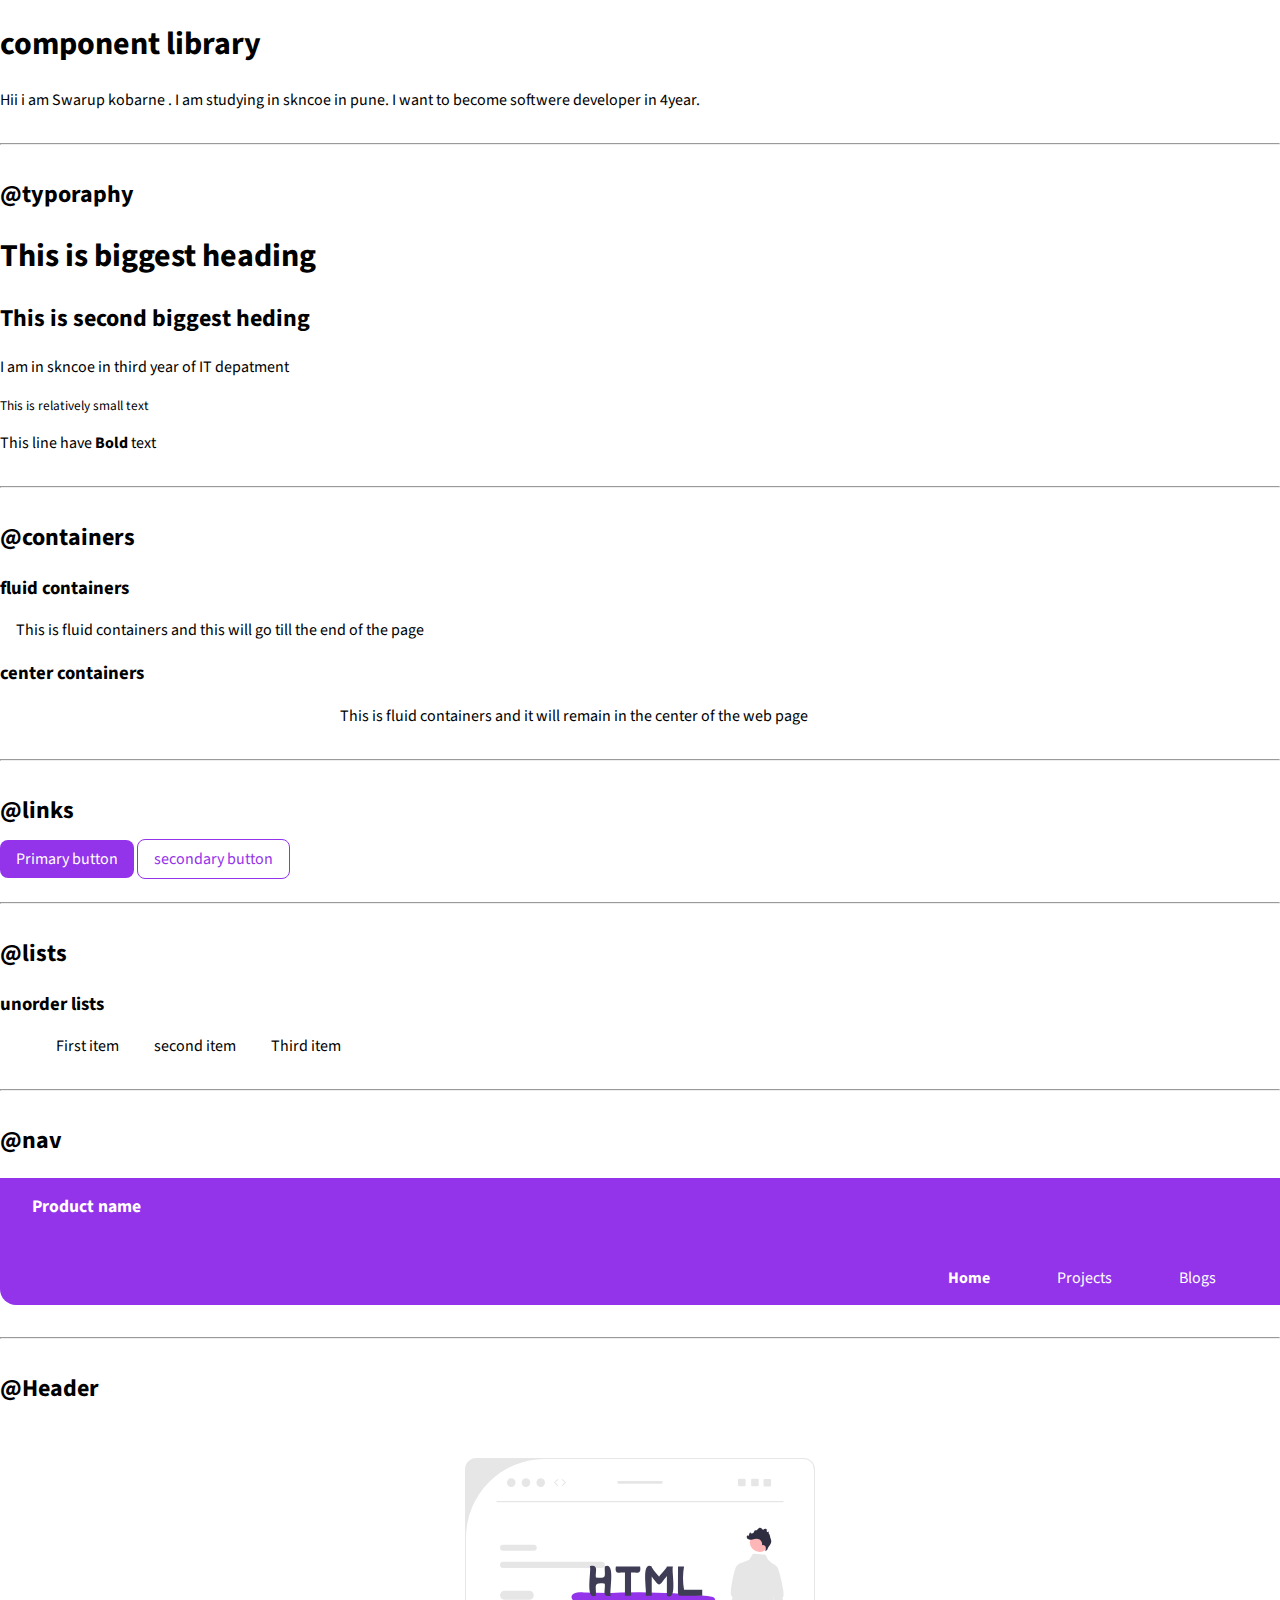
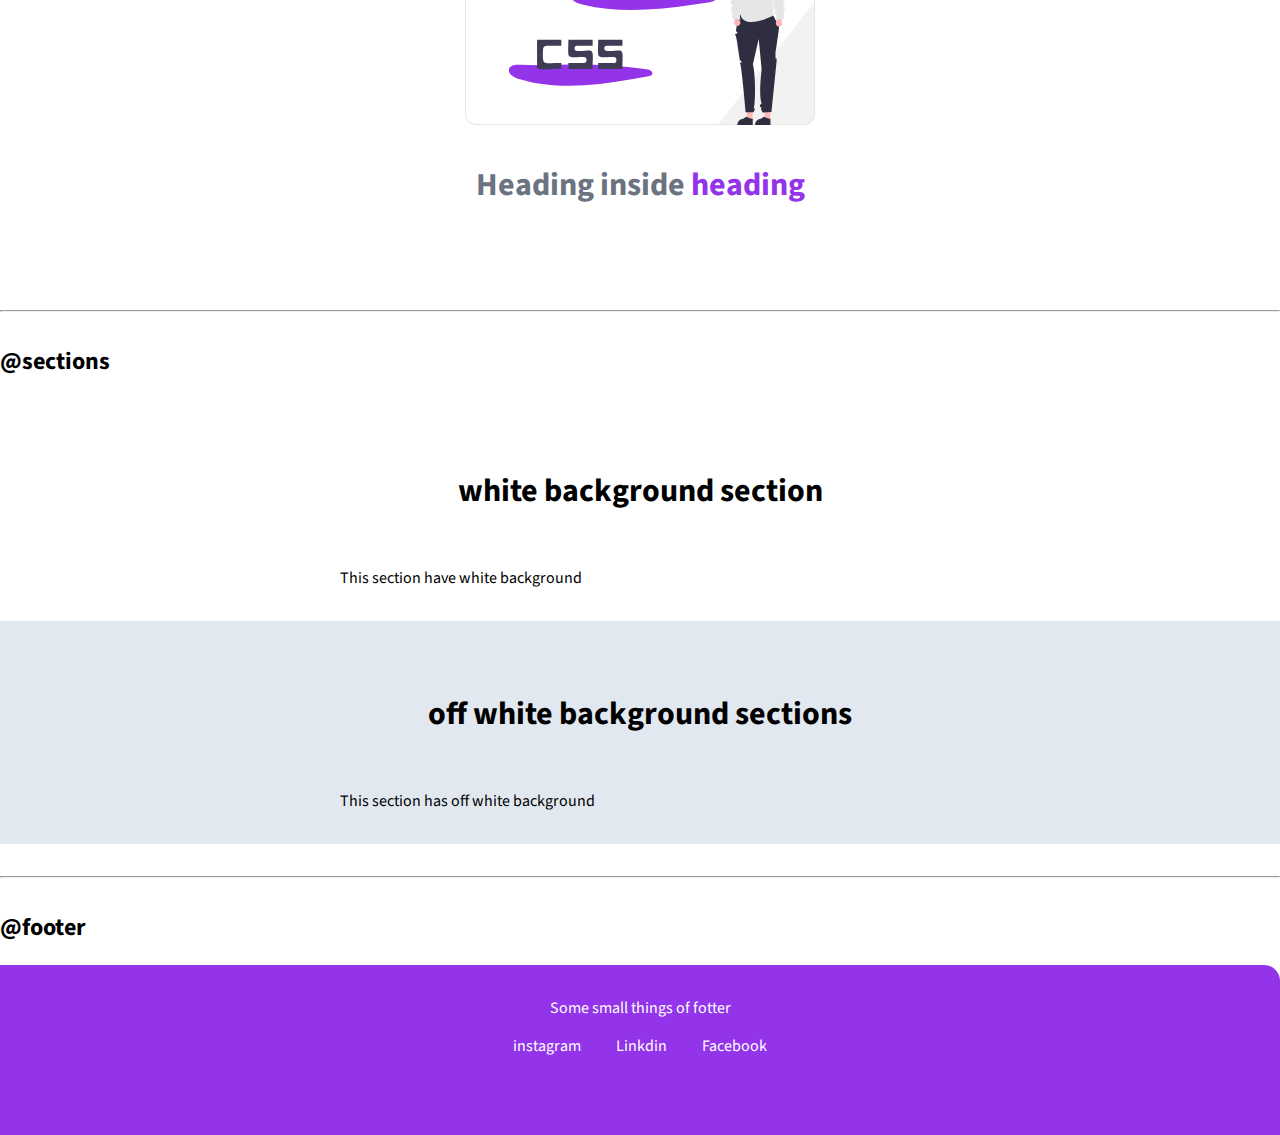
<file: index.html>
<!DOCTYPE html>
<html lang="en">
<head>
    <meta charset="UTF-8">
    <meta http-equiv="X-UA-Compatible" content="IE=edge">
    <meta name="viewport" content="width=device-width, initial-scale=1.0">
    <title>First web page</title>
    <link href="style.css" rel="stylesheet">
</head>
<body>
    <h1>component library</h1>

    <div class="something"> Hii i am Swarup kobarne . I am
        studying in skncoe in pune. I want to become softwere 
        developer in 4year.
    </div>

    <hr>
    <h2>@typoraphy</h2>
    <h1>This is biggest heading </h1>
    <h2>This is second biggest heding</h2>
    <p>I am in skncoe in third year of IT depatment</p>
    <small>This is relatively small text</small>
    <p>This line have <b>Bold </b> text</p>
    <hr>
    <h2>@containers</h2>
    <h3>fluid containers</h3>
    <div class="container container-fluid">This is fluid containers and this will go till the end of the page</div>
    <h3>center containers </h3>
    <div class="container container-center">This is fluid containers and it will remain in the center of the web page</div>
    <hr>
    <h2>@links</h2>
    <a class="link primary-link"href="/">Primary button</a>
    <a class="link secondary-link" href="/">secondary button</a>
    <hr>
    <h2>@lists</h2>
    <h3 >unorder lists</h3>
    <ul>
         <li class="list-non-bullet list-item-inline">First item</li>
         <li class="list-non-bullet list-item-inline">second item</li>
         <li class="list-non-bullet list-item-inline">Third item</li>

    </ul>
    <hr>
    <h2>@nav</h2>
    <nav class="navigation container">
    <div class="heading" >Product name</div>
    <ul class="nav-pills">
        <li class="list-item-inline"><a class="link link-active" href="/">Home</a></li>
        <li class="list-item-inline"><a class="link" href="/">Projects</a></li>
        <li class="list-item-inline"><a class="link" href="/">Blogs</a></li>
        
    </ul>
    </nav>
    <hr>
    <h2>@Header</h2>
    <header class="hero">
        <img class="hero-img" src="images/pyar.svg">
        <h1 class="hero-heading">Heading inside <span class="hero-inverted">heading</span></h1>
    </header>
    <hr>
    <h2>@sections</h2>
    <section class="section">
        <div class="container container-center">
            <h1> white background section</h1>
            <p>This section have white background</p>

        </div>
            
    </section>
    <section class="section ow">
        <div class="container container-center">
            <h1> off white background sections</h1>
            <p>This section has off white background </p>

        </div>
       
    </section>
    <hr>
    <h2>@footer</h2>
    <footer class="footer">
    <div class="footer-header">Some small things of fotter</div>

    <ul>
        <li class="list-non-bullet list-item-inline"><a class="link" href="/">instagram</a></li>
        <li class="list-non-bullet list-item-inline"><a class="link"href="/">Linkdin</a></li>
        <li class="list-non-bullet list-item-inline"><a class="link"href="/">Facebook</a></li>
    </ul>


    <div style="height:30px"></div>
    </footer> 
    
</body>
</html>
</file>
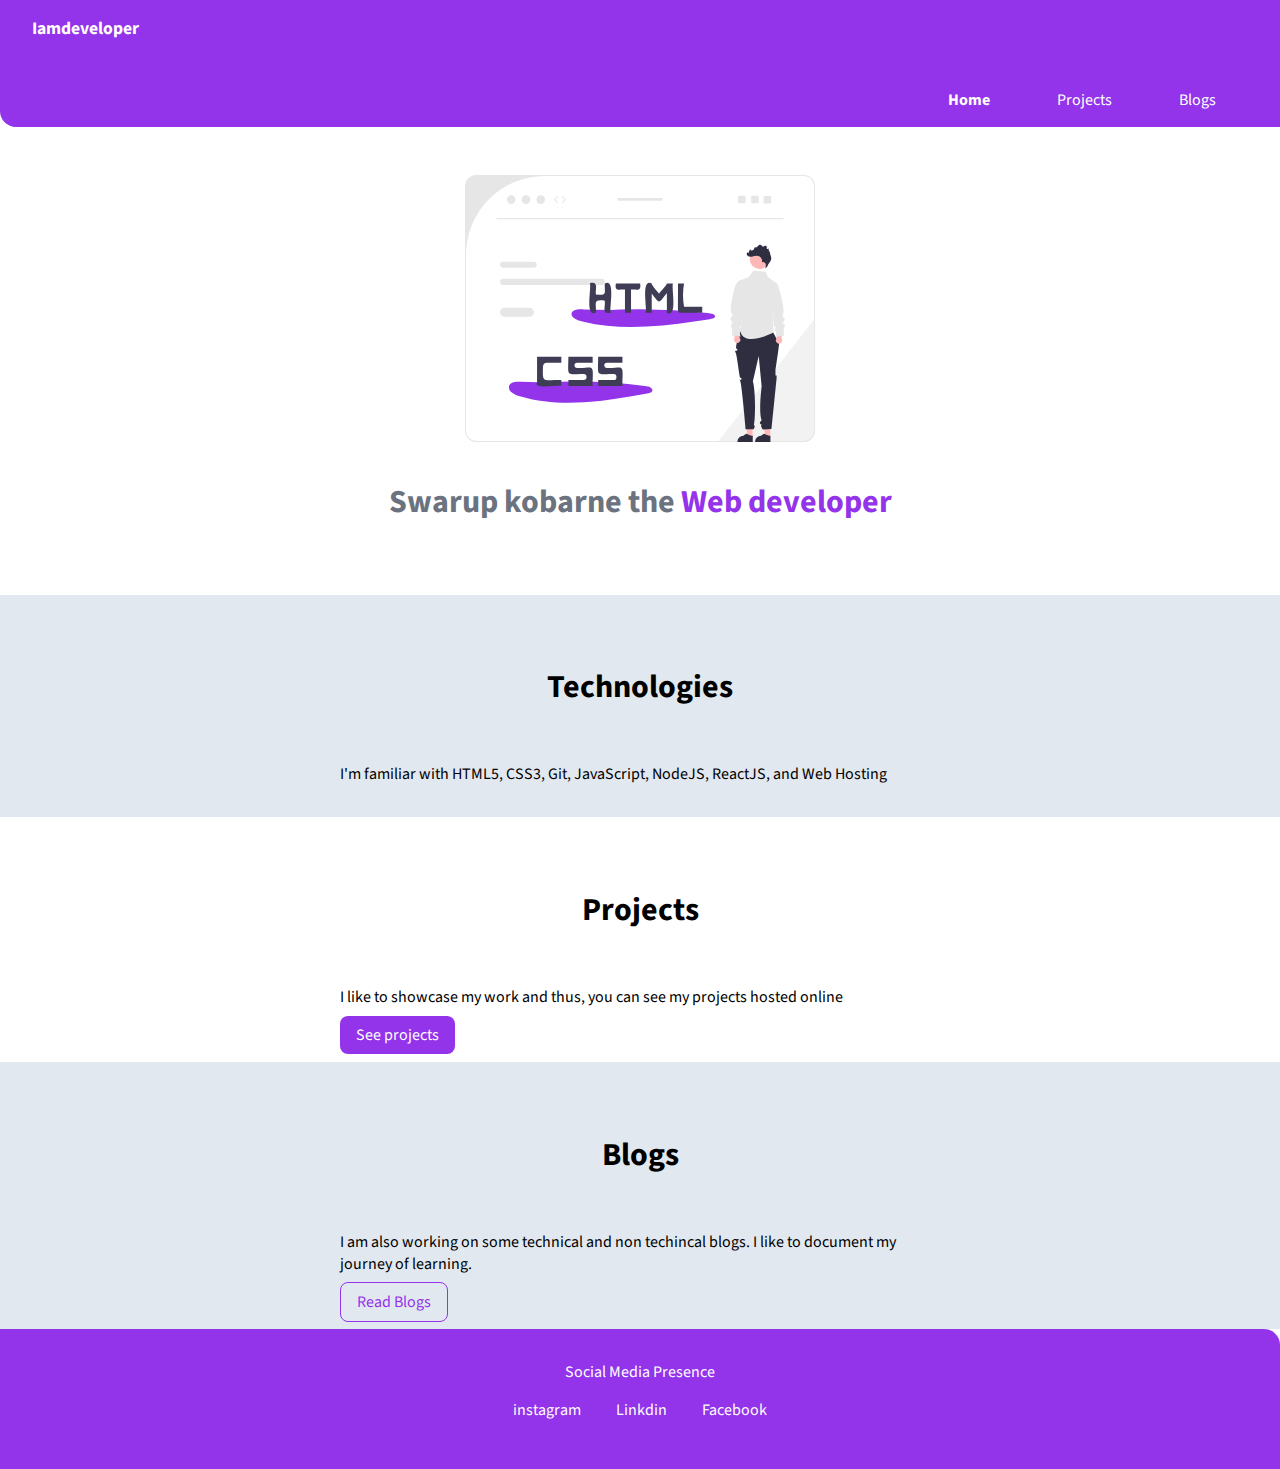
<file: thewebdev.html>
<!DOCTYPE html>
<html lang="en">
<head>
    <meta charset="UTF-8">
    <meta http-equiv="X-UA-Compatible" content="IE=edge">
    <meta name="viewport" content="width=device-width, initial-scale=1.0">
    <title>The web developer</title>
    <link href="style.css" rel="stylesheet">
</head>
<body>
    <nav class="navigation container">
        <div class="heading" >Iamdeveloper</div>
        <ul class="nav-pills">
            <li class="list-item-inline"><a class="link link-active" href="http://127.0.0.1:5500/thewebdev.html">Home</a></li>
            <li class="list-item-inline"><a class="link" href="http://127.0.0.1:5500/project.html">Projects</a></li>
            <li class="list-item-inline"><a class="link" href="http://127.0.0.1:5500/blogs.html">Blogs</a></li>
            
        </ul>
    </nav>

     
    <header class="hero">
        <img class="hero-img" src="images/pyar.svg">
        <h1 class="hero-heading">Swarup kobarne the<span class="hero-inverted"> Web developer</span></h1>
    </header>
    <section class="section ow">
        <div class="container container-center">
            <h1>Technologies</h1>
            <p>I'm familiar with HTML5, CSS3, Git, JavaScript, NodeJS, ReactJS, and Web Hosting </p>

        </div>
       
    </section>
    <section class="section">
        <div class="container container-center">
            <h1> Projects</h1>
            <p>I like to showcase my work and thus, you can see my projects hosted online</p>
            <a class="link primary-link"href="http://127.0.0.1:5500/project.html">See projects</a>
        </div>
            
    </section>
    <section class="section ow">
        <div class="container container-center">
            <h1> Blogs</h1>
            <p>I am also working on some technical and non techincal blogs. I like to document my journey of learning. </p>
            <a class="link secondary-link" href="http://127.0.0.1:5500/blogs.html">Read Blogs</a>
        </div>
    </section>
        <footer class="footer">
            <div class="footer-header">Social Media Presence</div>
        
            <ul>
                <li class="list-non-bullet list-item-inline"><a class="link" href="https://www.instagram.com/swarup_kobarne_11/">instagram</a></li>
                <li class="list-non-bullet list-item-inline"><a class="link"href="https://www.linkedin.com/in/swarup-kobarne-67b7a9248/">Linkdin</a></li>
                <li class="list-non-bullet list-item-inline"><a class="link"href="https://www.facebook.com/swarup.kobarne">Facebook</a></li>
            </ul>
       
   

</body>
</html>
</file>
<file: style.css>
@import url('https://fonts.googleapis.com/css2?family=Source+Sans+Pro&display=swap');

:root{
    --primary-color:#9333ea;
    --dark-gray:#6b7280;
    --off-white:#e2e8f0;
    
}
body{
    font-family: 'Source Sans Pro', sans-serif;
    margin: 0px;
    
}
.container{
    padding-left: 1rem;
    padding-right: 1rem;
}

.container-center{
    max-width:600px ;
    margin: auto;
}
.link{
    text-decoration: none;
}
.primary-link{
    background-color: var(--primary-color);
    padding: 0.5rem 1rem;
    color: white;
    border-radius: 0.5rem;
}
.secondary-link{
    color: var(--primary-color);
    border: 1px solid var(--primary-color);
    padding: 0.5rem 1rem;
    border-radius: 0.5rem;
}
hr{
    margin: 2rem 0rem;
}
.list-non-bullet{
    list-style: none;
}
.list-item-inline{
    display:inline;
    padding: 1rem;
}
.navigation{
    background-color: var(--primary-color);
    border-bottom-left-radius: 1rem;
}
.heading{
    padding: 1rem;
    color: white;
    font-weight:bold;
    font-size: 1.1rem;
}
.link-active{
    color: white;
    
    
}
.nav-pills{
    text-align: right;
    padding: 1rem;
}
.navigation .link{
    color: white;
    padding: 0.5rem 1rem;
}
.navigation .link-active{
    font-weight:bold;
}
/* header */
.hero{
    padding: 2rem;
}
.hero .hero-img{
    max-width: 350px;
    display: block;
    margin: auto;
    
}
.hero .hero-heading{
    text-align: center;
    color: var(--dark-gray);
    padding: 1rem;

}
.hero .hero-inverted{
    color:var(--primary-color);
}
/* sections */
.section{
    padding: 1rem;
}
.section h1{
    text-align: center;
    padding: 2rem;
}

.ow{
    background-color:var(--off-white);
}
/* footer */

.footer{
    background-color: var(--primary-color);
    padding: 2rem 1rem;
    text-align: center;
    border-top-right-radius: 1rem ;
    color: white;
}
.footer .link{
    color: white;
       
}
.footer ul{
    padding-inline-start:0px;
}
</file>
